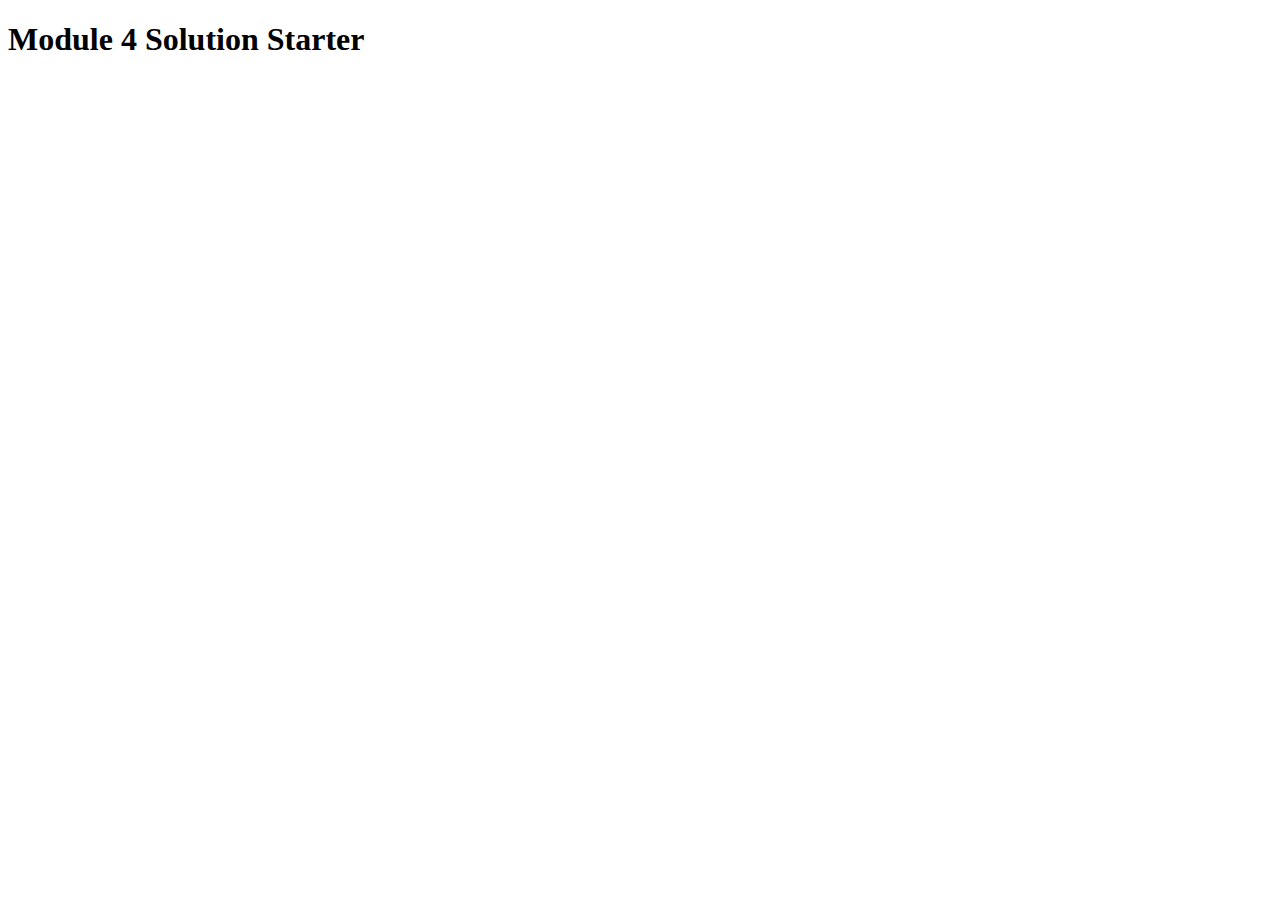
<file: index.html>
<!DOCTYPE html>
<html>
<head>
  <meta charset="utf-8">
  <title>Module 4 Solution Starter</title>
  <script src="SpeakHello.js"></script>
  <script src="SpeakGoodBye.js"></script>
  <script src="script.js"></script>
</head>
<body>
  <h1>Module 4 Solution Starter</h1>
</body>
</html>
</file>
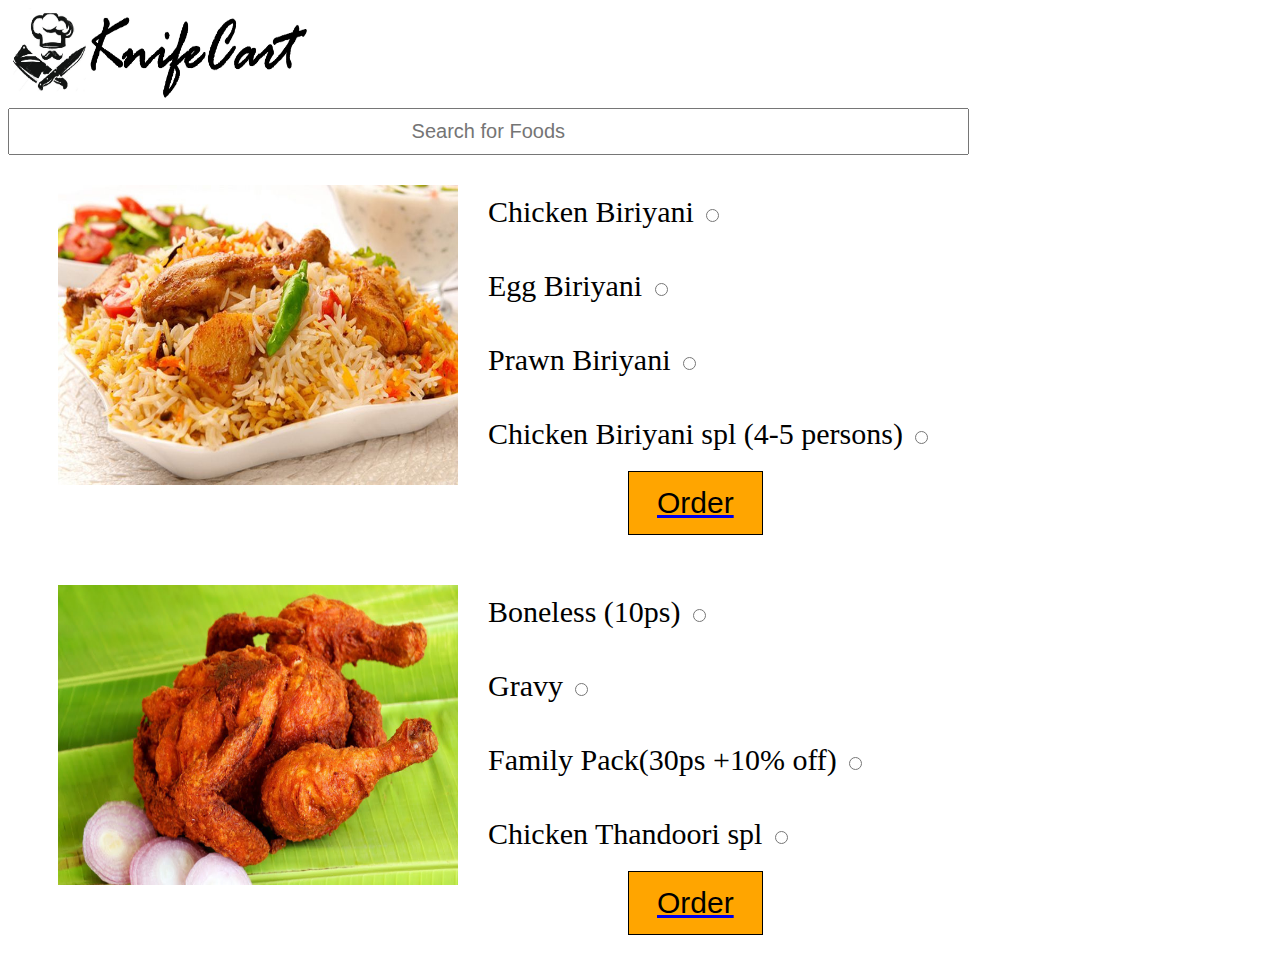
<file: biriyani.html>
<html>

<head>
<title>afterlogin</title>
<link rel="stylesheet" href="biricss.css" type="text/css">
</head>

<body>

<div class="login-page">
<img src="icon1.jpg" height=100px width=300px>

<input class="search" type="text" placeholder="Search for Foods">
</div>


<div class="product">
<img src="biri.jpeg" class="image" width=400px height=300px >

<label class="container">Chicken Biriyani
  <input type="radio" >
  <span class="radio"></span>
</label>

<label class="container">Egg Biriyani
  <input type="radio" >
  <span class="radio"></span>
</label>

<label class="container">Prawn Biriyani
  <input type="radio" value="">
  <span class="radio"></span>
</label>

<label class="container">Chicken Biriyani spl (4-5 persons)
  <input type="radio" >
  <span class="radio"></span>
</label>

<div class="btn4">
<a href="buying.html">
<input type="button" name="Order" value="Order" class="Block ">
</a>
</div>
</div>


<div class="product">
<img src="c65.jpg" class="image" width=400px height=300px >

<label class="container">Boneless (10ps)
  <input type="radio" >
  <span class="radio"></span>
</label>

<label class="container">Gravy
  <input type="radio" >
  <span class="radio"></span>
</label>

<label class="container">Family Pack(30ps +10% off)
  <input type="radio" value="">
  <span class="radio"></span>
</label>

<label class="container">Chicken Thandoori spl
  <input type="radio" >
  <span class="radio"></span>
</label>

<div class="btn4">
<a href="buying.html">
<input type="button" name="Order" value="Order" class="Block ">
</a>
</div>

</div>


</html>
</file>
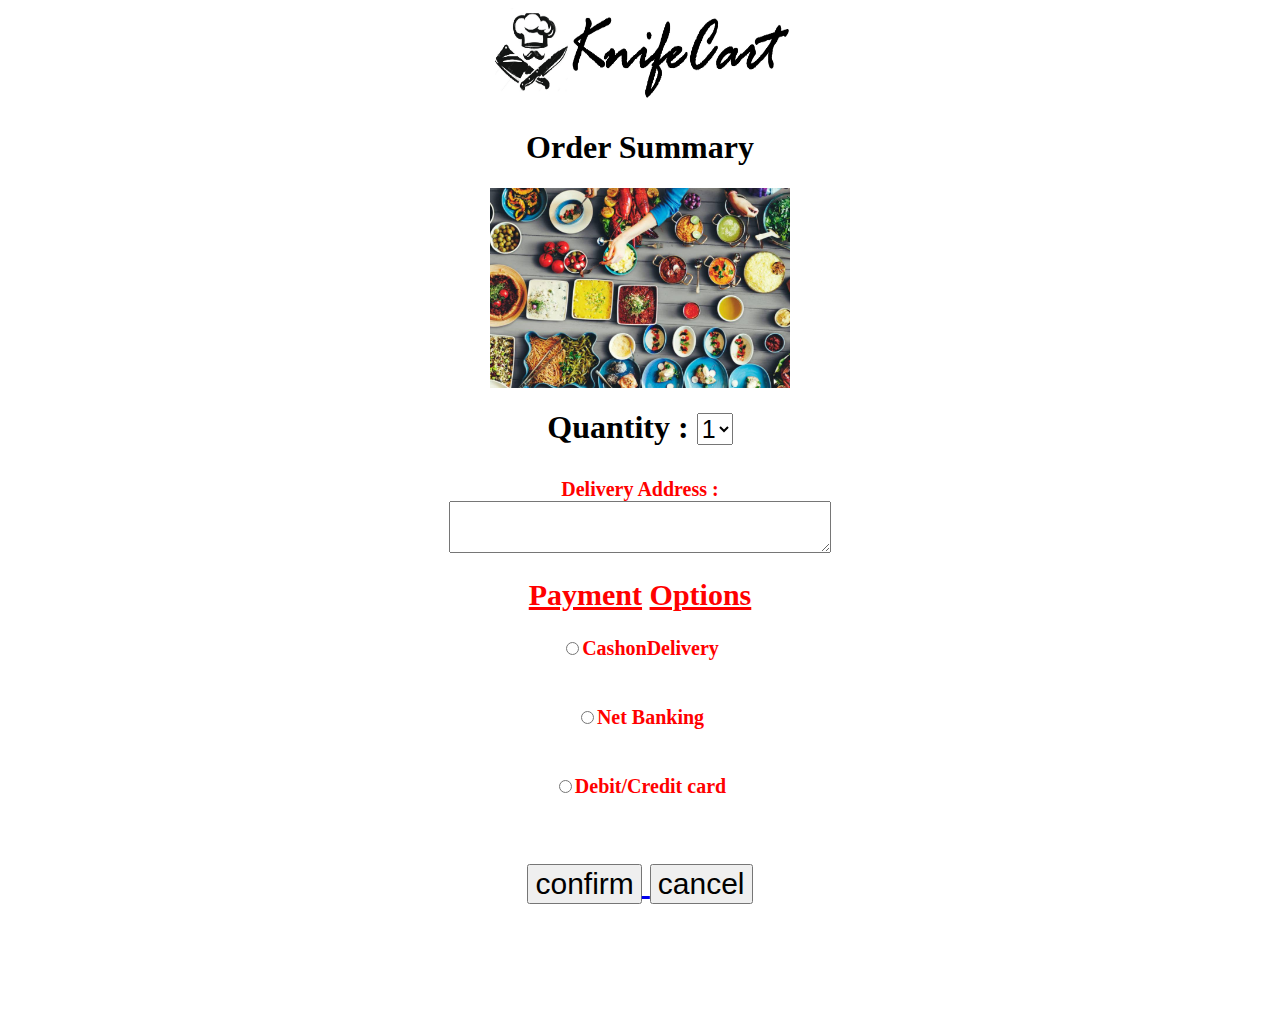
<file: buying.html>
<html>

<head>
<title>Add to cart</title>
</head>

<body>
<div align="center">
<img src="icon1.jpg" height=100px width=300px>

<h1>Order Summary</h2>

<img src="payfood.jpg" width=300 height=200>
<p>
<h1 align="center">
Quantity :
<select name="dropdown" class="quantity" style="font-size:25px;">
<option value="1" selected>1</option>
<option value="2">2</option>
<option value="3">3</option>
<option value="4">4</option>
</select>
</form>
</p>


<p>
<ul style="list-style-type:None;color:red; font-size:20px; padding:0px 5px;">
Delivery Address :

<br>
<textarea name="resid_addr" rows="2" cols="30" style="font-size:20px";>

</textarea>
<br>

<h2><u>Payment</u> <u>Options</u></h3>

<li><input type="radio" name="payment" value="CashonDelivery"/>CashonDelivery</li>
<br>
<br>
<li><input type="radio" name="payment" value="NetBanking"/>Net Banking</li>
<br>
<br>
<li><input type="radio" name="payment" value="Debit/Credit card"/>Debit/Credit card</li>
<br>
<br>
</ul>

<div class="summit">
<a href="complete.html">
<input type="button" value="confirm" style="font-size:30px;"/>
</a>

<a href="biriyani.html">
<input type="reset" value="cancel" style="font-size:30px"/>
</a>
<br>
<br>
<br>

</p>
</body>

</html>
</file>
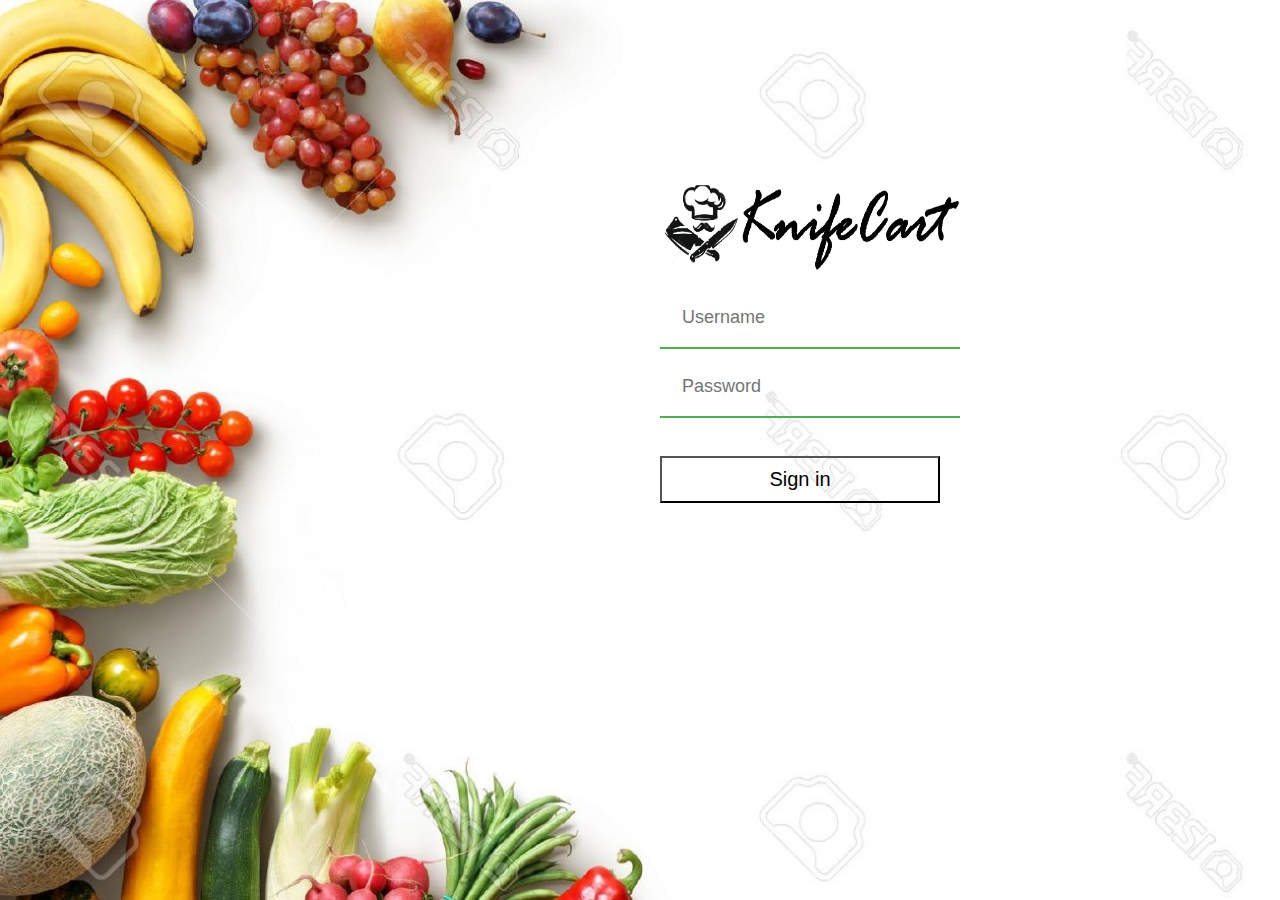
<file: Intro Page 1.html>
<html>

<head>
<title>Food Delivery</title>
<link rel="stylesheet" href="intro.css" type="text/css">


</head>

<body>

<div class="login-page" >
<img src="icon1.jpg" height=100px width=300px>

<div class="textbox">
	<i class="fa fa-user" aria-hidden="true"></i>
	<input type="text" placeholder="Username" name="" value="">
</div>

<div class="textbox">
	<i class="fa fa-lock" aria-hidden="true"></i>
	<input type="password" placeholder="Password" name="" value="">
</div>

<div class="next">
<a href="page_2.html">
<input class="btn" type="button" name="" value="Sign in">
</a></div>
</div>
</body>

<html>
</file>
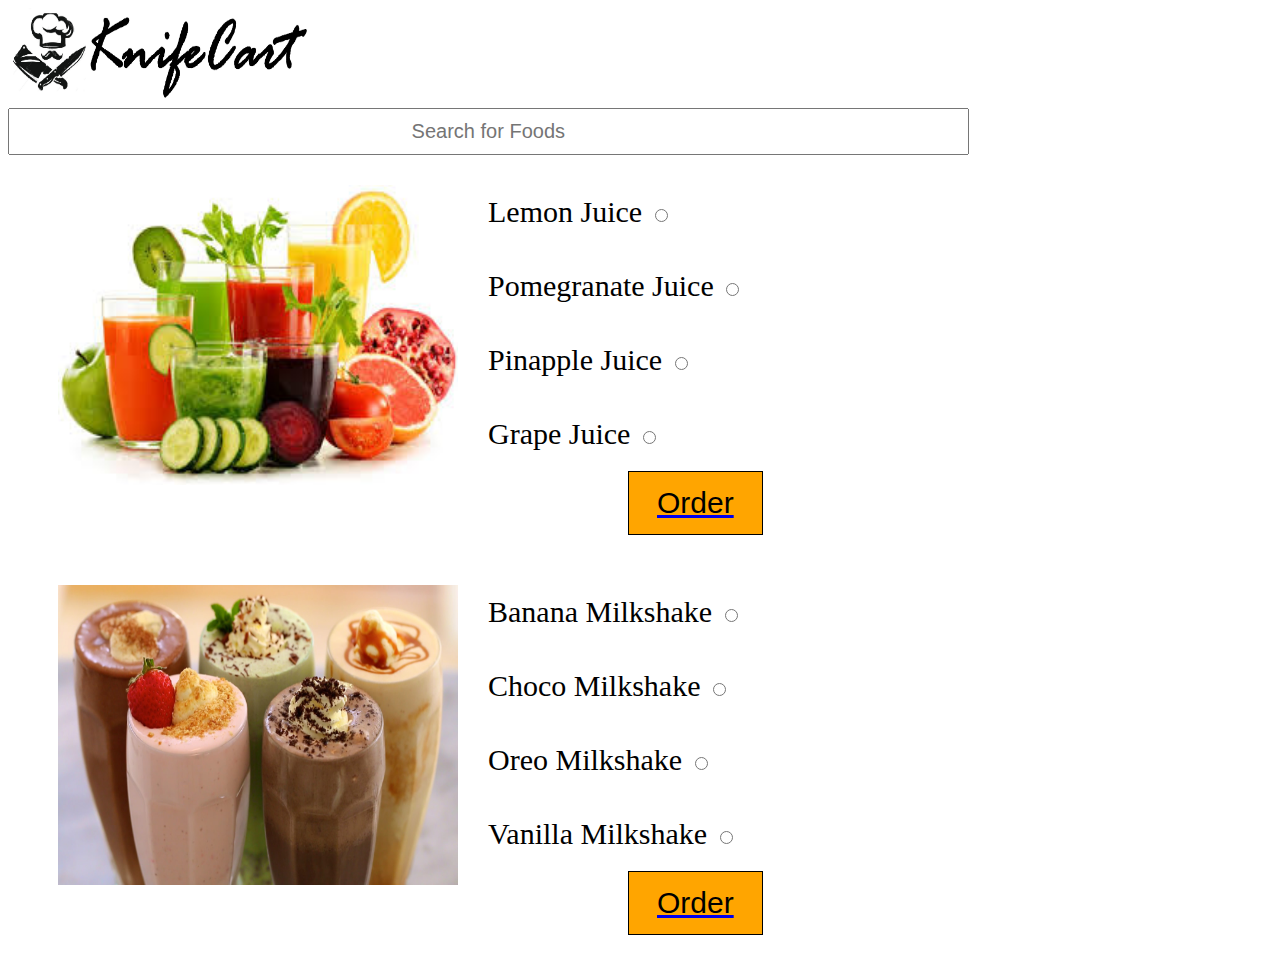
<file: juices.html>
<html>

<head>
<title>afterlogin</title>
<link rel="stylesheet" href="biricss.css" type="text/css">
</head>

<body>

<div class="login-page">
<img src="icon1.jpg" height=100px width=300px>


<input class="search" type="text" placeholder="Search for Foods">
</div>


<div class="product">
<img src="juice1.jfif" class="image" width=400px height=300px >

<label class="container">Lemon Juice
  <input type="radio" >
  <span class="radio"></span>
</label>

<label class="container">Pomegranate Juice
  <input type="radio" >
  <span class="radio"></span>
</label>

<label class="container">Pinapple Juice
  <input type="radio" value="">
  <span class="radio"></span>
</label>

<label class="container">Grape Juice
  <input type="radio" >
  <span class="radio"></span>
</label>

<div class="btn4">
<a href="buying.html">
<input type="button" name="Order" value="Order" class="Block ">
</a>
</div>
</div>


<div class="product">
<img src="juice2.jpg" class="image" width=400px height=300px >

<label class="container">Banana Milkshake
  <input type="radio" >
  <span class="radio"></span>
</label>

<label class="container">Choco Milkshake
  <input type="radio" >
  <span class="radio"></span>
</label>

<label class="container">Oreo Milkshake
  <input type="radio" value="">
  <span class="radio"></span>
</label>

<label class="container">Vanilla Milkshake
  <input type="radio" >
  <span class="radio"></span>
</label>

<div class="btn4">
<a href="buying.html">
<input type="button" name="Order" value="Order" class="Block ">
</a>
</div>

</div>


</html>
</file>
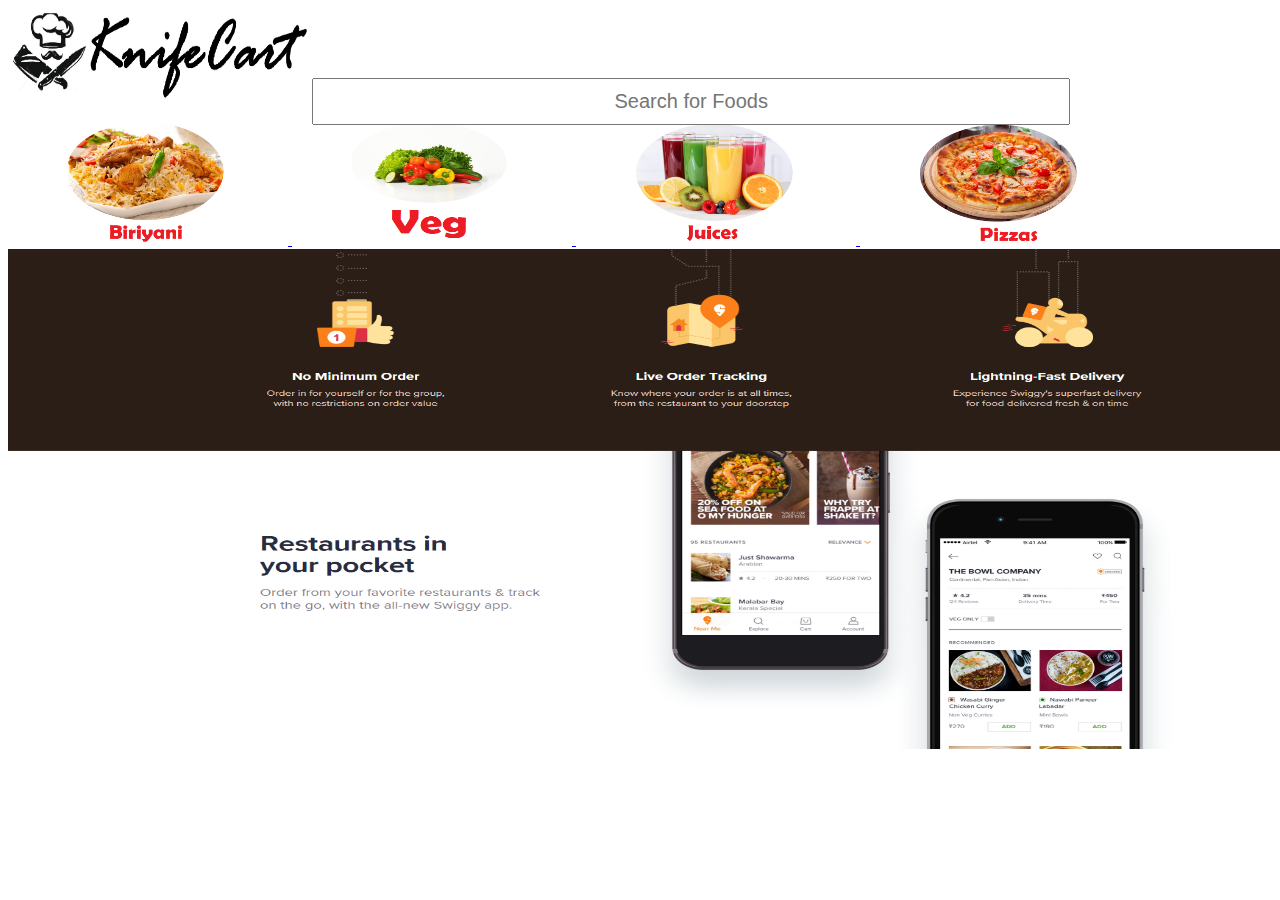
<file: Page_2.html>
<html>

<head>
<title>home</title>
<link rel="stylesheet" href="home.css" type="text/css">


</head>

<body>

<div class="login-page"  >
<img src="icon1.jpg" height=100px width=300px>


<input class="search" type="text" placeholder="Search for Foods">
</div>

<div class="category" >
<a href="biriyani.html">
<img src="pic1.png" width=160 height=120 style="padding:0px 60px;">
</a>
<a href="veg.html">
<img src="pic2.png" width=160 height=120 style="padding:0px 60px;">
</a>
<a href="juices.html">
<img src="pic3.png" width=160 height=120 style="padding:0px 60px;">
</a>
<a href="pizza.html">
<img src="pic4.png" width=160 height=120 style="padding:0px 60px;">
</a>
</div>

<img src=homepage.png width=1400 height=500>

</body>

</html>
</file>
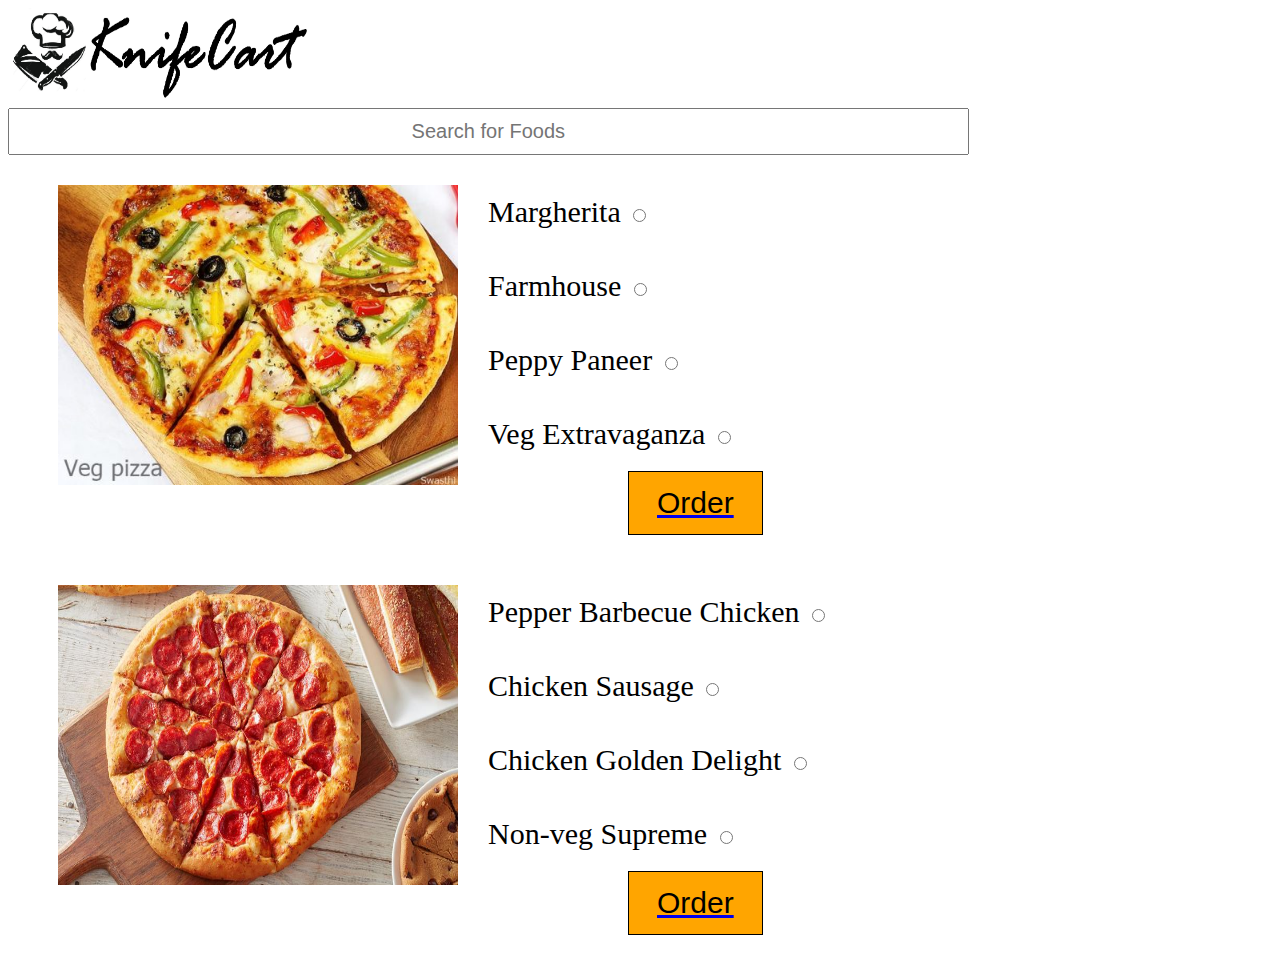
<file: pizza.html>
<html>

<head>
<title>afterlogin</title>
<link rel="stylesheet" href="biricss.css" type="text/css">
</head>

<body>

<div class="login-page">
<img src="icon1.jpg" height=100px width=300px>


<input class="search" type="text" placeholder="Search for Foods">
</div>


<div class="product">
<img src="pizza1.jpg" class="image" width=400px height=300px >

<label class="container">Margherita
  <input type="radio" >
  <span class="radio"></span>
</label>

<label class="container">Farmhouse
  <input type="radio" >
  <span class="radio"></span>
</label>

<label class="container">Peppy Paneer
  <input type="radio" value="">
  <span class="radio"></span>
</label>

<label class="container">Veg Extravaganza
  <input type="radio" >
  <span class="radio"></span>
</label>

<div class="btn4">
<a href="buying.html">
<input type="button" name="Order" value="Order" class="Block ">
</a>
</div>
</div>


<div class="product">
<img src="pizza2.jpg" class="image" width=400px height=300px >

<label class="container">Pepper Barbecue Chicken
  <input type="radio" >
  <span class="radio"></span>
</label>

<label class="container">Chicken Sausage
  <input type="radio" >
  <span class="radio"></span>
</label>

<label class="container">Chicken Golden Delight
  <input type="radio" value="">
  <span class="radio"></span>
</label>

<label class="container">Non-veg Supreme
  <input type="radio" >
  <span class="radio"></span>
</label>

<div class="btn4">
<a href="buying.html">
<input type="button" name="Order" value="Order" class="Block ">
</a>
</div>

</div>


</html>
</file>
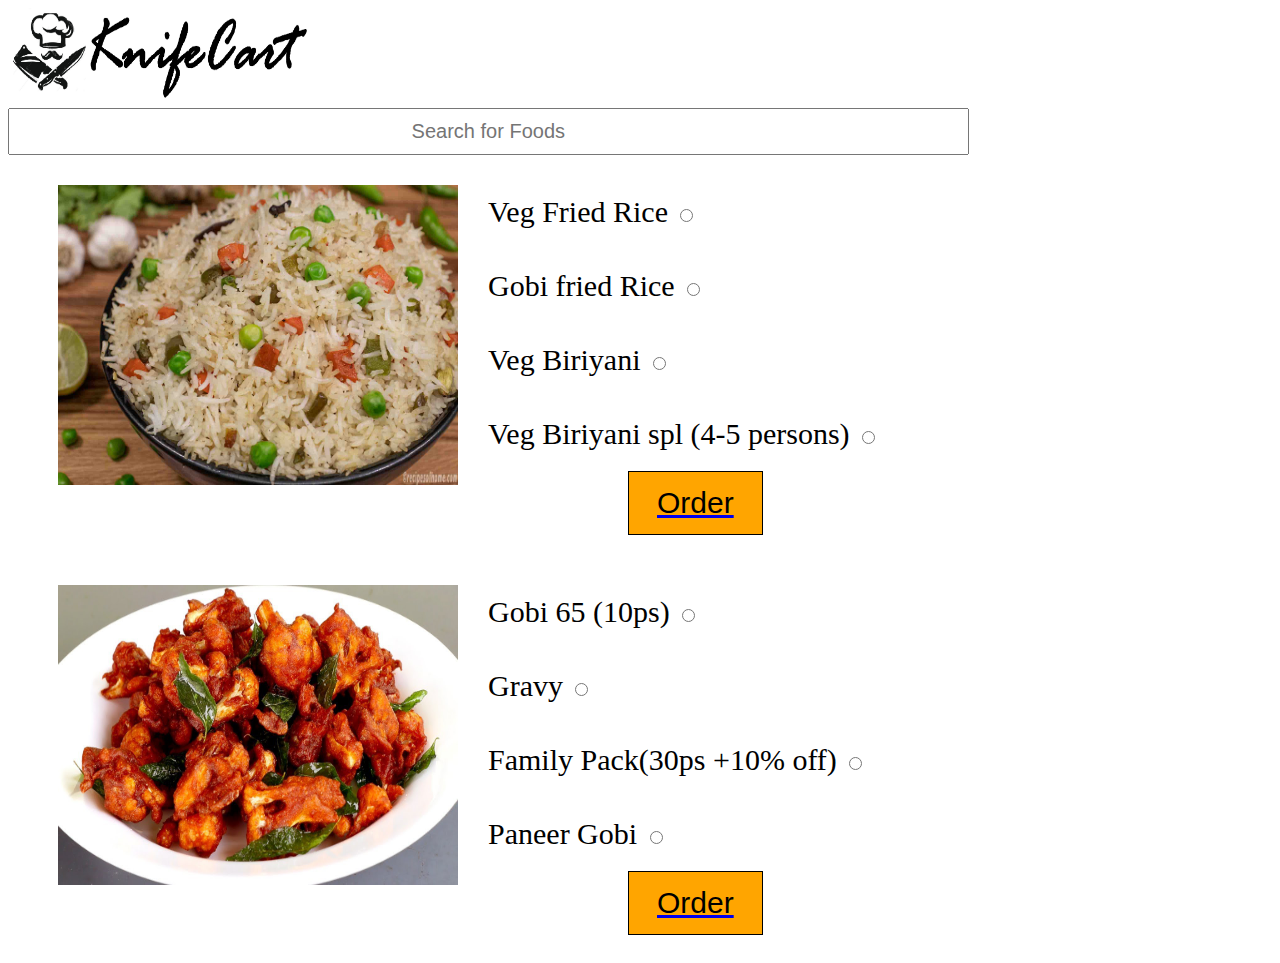
<file: veg.html>
<html>

<head>
<title>afterlogin</title>
<link rel="stylesheet" href="biricss.css" type="text/css">
</head>

<body>

<div class="login-page">
<img src="icon1.jpg" height=100px width=300px>


<input class="search" type="text" placeholder="Search for Foods">
</div>


<div class="product">
<img src="veg1.jpg" class="image" width=400px height=300px >

<label class="container">Veg Fried Rice
  <input type="radio" >
  <span class="radio"></span>
</label>

<label class="container">Gobi fried Rice
  <input type="radio" >
  <span class="radio"></span>
</label>

<label class="container">Veg Biriyani
  <input type="radio" value="">
  <span class="radio"></span>
</label>

<label class="container">Veg Biriyani spl (4-5 persons)
  <input type="radio" >
  <span class="radio"></span>
</label>

<div class="btn4">
<a href="buying.html">
<input type="button" name="Order" value="Order" class="Block ">
</a>
</div>
</div>


<div class="product">
<img src="veg2.jpg" class="image" width=400px height=300px >

<label class="container">Gobi 65 (10ps)
  <input type="radio" >
  <span class="radio"></span>
</label>

<label class="container">Gravy
  <input type="radio" >
  <span class="radio"></span>
</label>

<label class="container">Family Pack(30ps +10% off)
  <input type="radio" value="">
  <span class="radio"></span>
</label>

<label class="container">Paneer Gobi
  <input type="radio" >
  <span class="radio"></span>
</label>

<div class="btn4">
<a href="buying.html">
<input type="button" name="Order" value="Order" class="Block ">
</a>
</div>

</div>


</html>
</file>
<file: biricss.css>
h1
{
text-align:center;
padding:5px 0px ;
}

.search{
text-align:center;
width:76%;
font-size:20px;
padding:10px;

}

.product
{
padding:20px;
}

.image
{
padding:10px 30px;
float:left;



}
.container {
  display: block;
 font-size:30px;
  position: none;
  padding:  20px 20px;
  margin-bottom: 0px;
  cursor: pointer;
}

.block {
  display: block;
  border: 1px  solid black;
  background-color: orange;
  padding: 14px 28px;
  font-size: 30px;
  font:color:white;
  cursor: pointer;
  text-align: center;
}

.btn4
{
padding:0px 600px;

}
</file>
<file: intro.css>
body
{
margin:0;
padding:180px 660px;
font-family:sans-seriff;
background:url(bg.jpg) no-repeat;
background-size:cover;
}

.login-page
{
width:280px;
position:absolute;
top:50%
left:50%
transform:translate(-50%,-50%);
padding:0px 0px;
}


.login-page h1{
color:red;
float:left;
font-size:60px;
margin-bottom:0px;
padding:0px 0;
}
.textbox
{
width:100%;
overflow:hidden;
font-size:20px;
padding:18px 10;
margin: 8px 0;
border-bottom:2px solid #4caf50

}


.textbox input
{
border:none;
outline:none;
background:none;
color:black;
font-size:18px;
width:80%;
float:left;
margin: 0 10px;
}

.next
{
padding:30px 0px;
font-size:20px;
width:100%;
background:none;
border:2px solid #4cf50;
}

.btn
{
padding:10px 0px;
font-size:20px;
width:100%;
background:none;
border:2px solid #4cf50;


}
</file>
<file: home.css>
body
{


}


.search{
text-align:center;
width:60%;
font-size:20px;
padding:10px;

}
</file>
